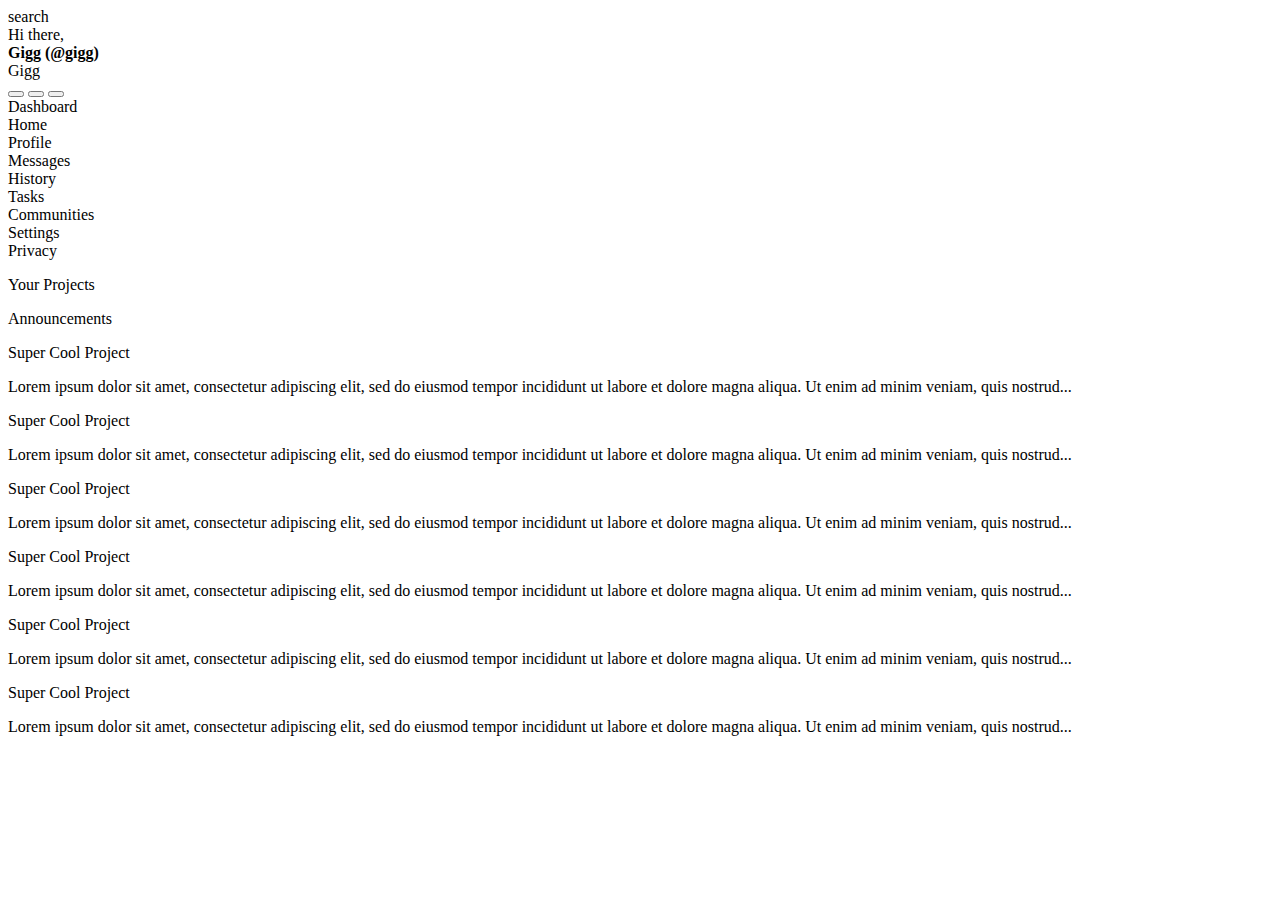
<file: index.html>
<!DOCTYPE html>
<html lang="en">
<head>
    <meta charset="UTF-8">
    <meta http-equiv="X-UA-Compatible" content="IE=edge">
    <meta name="viewport" content="width=device-width, initial-scale=1.0">
    <title>Admin Dashboard</title>
    
</head>
<body>


    <div class="header">
        <div class="leftcontainer">
            <div class="searchbar">search</div>
            <div class="welcome">Hi there, 
                <div class="welcomeTwo">
                    <strong>Gigg (@gigg)</strong>
                </div>
            </div>
        </div>
        <div class="rightcontainer">
            <div class="user">Gigg</div>
            <button class="new"></button>
            <button class="upload"></button>
            <button class="share"></button>
        </div>
    </div>

    <div class="sidebar">
        <div class="dashboard">Dashboard</div>
        <div class="home">Home</div>
        <div class="profile">Profile</div>
        <div class="messages">Messages</div>
        <div class="history">History</div>
        <div class="tasks">Tasks</div>
        <div class="communities">Communities</div>
        <div class="settings">Settings</div>
        <div class="support">Privacy</div>
    </div>

    <div class="nav">
        <p class="yourProjects">Your Projects</p>
        <p class="announcements">Announcements</p>
    </div>

    <div class="projects">
        <div class="card">
            <p class="title">Super Cool Project</p>
            <p>Lorem ipsum dolor sit amet, consectetur adipiscing elit, sed do eiusmod tempor incididunt ut labore et dolore magna aliqua. Ut enim ad minim veniam, quis nostrud...</p>
        </div>
        <div class="card">
            <p class="title">Super Cool Project</p>
            <p>Lorem ipsum dolor sit amet, consectetur adipiscing elit, sed do eiusmod tempor incididunt ut labore et dolore magna aliqua. Ut enim ad minim veniam, quis nostrud...</p>
        </div>
        <div class="card">
            <p class="title">Super Cool Project</p>
            <p>Lorem ipsum dolor sit amet, consectetur adipiscing elit, sed do eiusmod tempor incididunt ut labore et dolore magna aliqua. Ut enim ad minim veniam, quis nostrud...</p>
        </div>
        <div class="card">
            <p class="title">Super Cool Project</p>
            <p>Lorem ipsum dolor sit amet, consectetur adipiscing elit, sed do eiusmod tempor incididunt ut labore et dolore magna aliqua. Ut enim ad minim veniam, quis nostrud...</p>
        </div>
        <div class="card">
            <p class="title">Super Cool Project</p>
            <p>Lorem ipsum dolor sit amet, consectetur adipiscing elit, sed do eiusmod tempor incididunt ut labore et dolore magna aliqua. Ut enim ad minim veniam, quis nostrud...</p>
        </div>
        <div class="card">
            <p class="title">Super Cool Project</p>
            <p>Lorem ipsum dolor sit amet, consectetur adipiscing elit, sed do eiusmod tempor incididunt ut labore et dolore magna aliqua. Ut enim ad minim veniam, quis nostrud...</p>
        </div>


    </div>

</body>
</html>
</file>
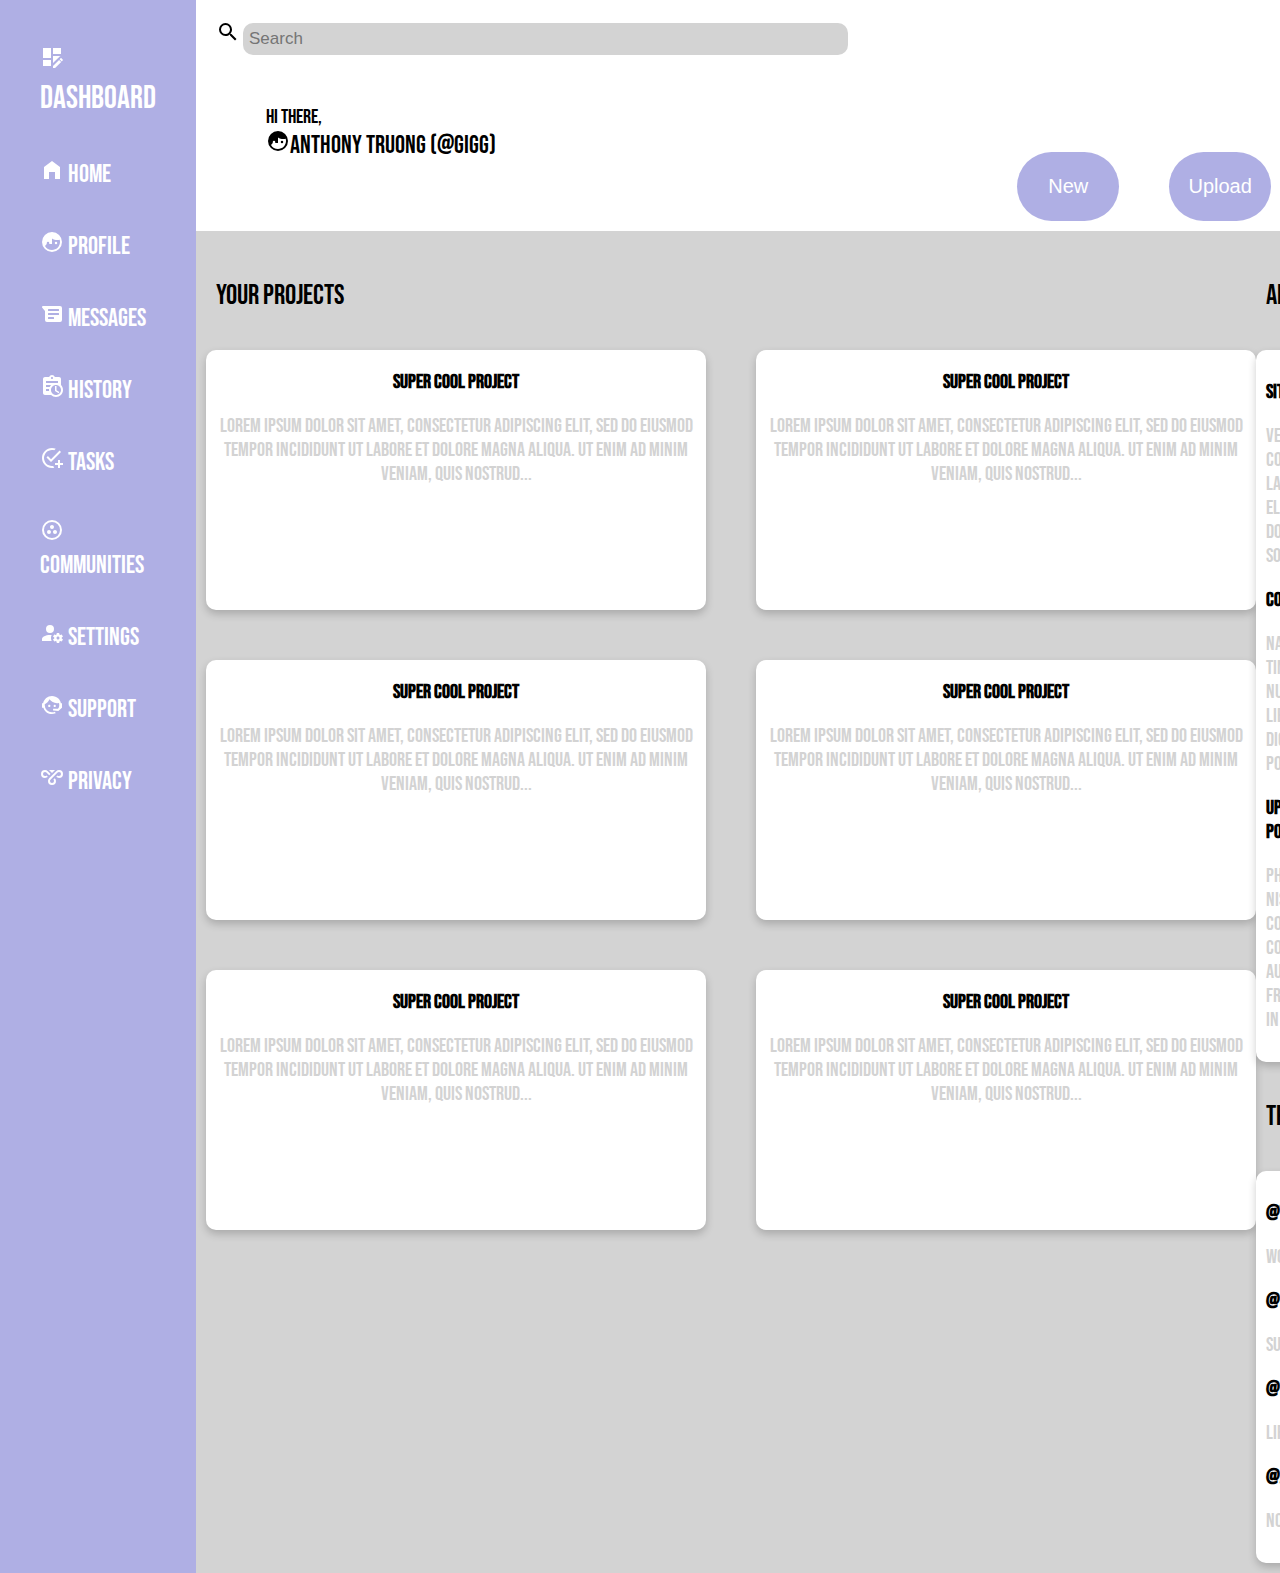
<file: grid.html>
<!DOCTYPE html>
<html lang="en">
<head>
    <meta charset="UTF-8">
    <meta http-equiv="X-UA-Compatible" content="IE=edge">
    <meta name="viewport" content="width=device-width, initial-scale=1.0">
    <title>Admin Dashboard</title>
    <link rel="stylesheet" href="style.css">
</head>
<body>

        <div class="container">
            <div class="header">
                <div class="searchBar"><svg style="width:24px;height:24px" viewBox="0 0 24 24">
                    <path fill="currentColor" d="M9.5,3A6.5,6.5 0 0,1 16,9.5C16,11.11 15.41,12.59 14.44,13.73L14.71,14H15.5L20.5,19L19,20.5L14,15.5V14.71L13.73,14.44C12.59,15.41 11.11,16 9.5,16A6.5,6.5 0 0,1 3,9.5A6.5,6.5 0 0,1 9.5,3M9.5,5C7,5 5,7 5,9.5C5,12 7,14 9.5,14C12,14 14,12 14,9.5C14,7 12,5 9.5,5Z" />
                </svg>
                    <input type="text" placeholder="Search">
                    
                    <div class="greeting">Hi there,
                        <div class="username"><svg style="width:24px;height:24px" viewBox="0 0 24 24">
                            <path fill="currentColor" d="M12,2A10,10 0 0,0 2,12A10,10 0 0,0 12,22A10,10 0 0,0 22,12A10,10 0 0,0 12,2M12,8.39C13.57,9.4 15.42,10 17.42,10C18.2,10 18.95,9.91 19.67,9.74C19.88,10.45 20,11.21 20,12C20,16.41 16.41,20 12,20C9,20 6.39,18.34 5,15.89L6.75,14V13A1.25,1.25 0 0,1 8,11.75A1.25,1.25 0 0,1 9.25,13V14H12M16,11.75A1.25,1.25 0 0,0 14.75,13A1.25,1.25 0 0,0 16,14.25A1.25,1.25 0 0,0 17.25,13A1.25,1.25 0 0,0 16,11.75Z" />
                        </svg>Anthony Truong (@gigg)</div>
                    </div>
                </div>


                <div class="rightHeader">
                    
                    <div class="userInfo">
                        <p class="titleSearch"><svg style="width:24px;height:24px" viewBox="0 0 24 24">
                            <path fill="currentColor" d="M12,1L3,5V11C3,16.55 6.84,21.74 12,23C17.16,21.74 21,16.55 21,11V5L12,1M12,5A3,3 0 0,1 15,8A3,3 0 0,1 12,11A3,3 0 0,1 9,8A3,3 0 0,1 12,5M17.13,17C15.92,18.85 14.11,20.24 12,20.92C9.89,20.24 8.08,18.85 6.87,17C6.53,16.5 6.24,16 6,15.47C6,13.82 8.71,12.47 12,12.47C15.29,12.47 18,13.79 18,15.47C17.76,16 17.47,16.5 17.13,17Z" />
                        </svg> Anthony Truong</p>
                    </div>
                    <div class="buttons">
                        <button class="new">New</button>
                        <button class="upload">Upload</button>
                        <button class="share">Share</button>
                    </div>
                </div>
                
            </div>

            <div class="sidebar">
                <div class="dashboard"><svg style="width:24px;height:24px" viewBox="0 0 24 24">
                    <path fill="currentColor" d="M21 13.1C20.9 13.1 20.7 13.2 20.6 13.3L19.6 14.3L21.7 16.4L22.7 15.4C22.9 15.2 22.9 14.8 22.7 14.6L21.4 13.3C21.3 13.2 21.2 13.1 21 13.1M19.1 14.9L13 20.9V23H15.1L21.2 16.9L19.1 14.9M21 9H13V3H21V9M13 18.06V11H21V11.1C20.24 11.1 19.57 11.5 19.19 11.89L13 18.06M11 13H3V3H11V13M11 21H3V15H11V21Z" />
                </svg> Dashboard</div>
                <div class="home"><svg style="width:24px;height:24px" viewBox="0 0 24 24">
                    <path fill="currentColor" d="M12,3L20,9V21H15V14H9V21H4V9L12,3Z" />
                </svg> Home</div>
                <div class="profile"><svg style="width:24px;height:24px" viewBox="0 0 24 24">
                    <path fill="currentColor" d="M12,2A10,10 0 0,0 2,12A10,10 0 0,0 12,22A10,10 0 0,0 22,12A10,10 0 0,0 12,2M12,8.39C13.57,9.4 15.42,10 17.42,10C18.2,10 18.95,9.91 19.67,9.74C19.88,10.45 20,11.21 20,12C20,16.41 16.41,20 12,20C9,20 6.39,18.34 5,15.89L6.75,14V13A1.25,1.25 0 0,1 8,11.75A1.25,1.25 0 0,1 9.25,13V14H12M16,11.75A1.25,1.25 0 0,0 14.75,13A1.25,1.25 0 0,0 16,14.25A1.25,1.25 0 0,0 17.25,13A1.25,1.25 0 0,0 16,11.75Z" />
                </svg> Profile</div>
                <div class="messages"><svg style="width:24px;height:24px" viewBox="0 0 24 24">
                    <path fill="currentColor" d="M20,20H7A2,2 0 0,1 5,18V8.94L2.23,5.64C2.09,5.47 2,5.24 2,5A1,1 0 0,1 3,4H20A2,2 0 0,1 22,6V18A2,2 0 0,1 20,20M8.5,7A0.5,0.5 0 0,0 8,7.5V8.5A0.5,0.5 0 0,0 8.5,9H18.5A0.5,0.5 0 0,0 19,8.5V7.5A0.5,0.5 0 0,0 18.5,7H8.5M8.5,11A0.5,0.5 0 0,0 8,11.5V12.5A0.5,0.5 0 0,0 8.5,13H18.5A0.5,0.5 0 0,0 19,12.5V11.5A0.5,0.5 0 0,0 18.5,11H8.5M8.5,15A0.5,0.5 0 0,0 8,15.5V16.5A0.5,0.5 0 0,0 8.5,17H13.5A0.5,0.5 0 0,0 14,16.5V15.5A0.5,0.5 0 0,0 13.5,15H8.5Z" />
                </svg> Messages</div>
                <div class="history"><svg style="width:24px;height:24px" viewBox="0 0 24 24">
                    <path fill="currentColor" d="M21 11.11V5C21 3.9 20.11 3 19 3H14.82C14.4 1.84 13.3 1 12 1S9.6 1.84 9.18 3H5C3.9 3 3 3.9 3 5V19C3 20.11 3.9 21 5 21H11.11C12.37 22.24 14.09 23 16 23C19.87 23 23 19.87 23 16C23 14.09 22.24 12.37 21 11.11M12 3C12.55 3 13 3.45 13 4S12.55 5 12 5 11 4.55 11 4 11.45 3 12 3M6 7H18V9H6V7M9.08 17H6V15H9.08C9.03 15.33 9 15.66 9 16S9.03 16.67 9.08 17M6 13V11H11.11C10.5 11.57 10.04 12.25 9.68 13H6M16 21C13.24 21 11 18.76 11 16S13.24 11 16 11 21 13.24 21 16 18.76 21 16 21M16.5 16.25L19.36 17.94L18.61 19.16L15 17V12H16.5V16.25Z" />
                </svg> History</div>
                <div class="tasks"><svg style="width:24px;height:24px" viewBox="0 0 24 24">
                    <path fill="currentColor" d="M14.3 21.7C13.6 21.9 12.8 22 12 22C6.5 22 2 17.5 2 12S6.5 2 12 2C13.3 2 14.6 2.3 15.8 2.7L14.2 4.3C13.5 4.1 12.8 4 12 4C7.6 4 4 7.6 4 12S7.6 20 12 20C12.4 20 12.9 20 13.3 19.9C13.5 20.6 13.9 21.2 14.3 21.7M7.9 10.1L6.5 11.5L11 16L21 6L19.6 4.6L11 13.2L7.9 10.1M18 14V17H15V19H18V22H20V19H23V17H20V14H18Z" />
                </svg> Tasks</div>
                <div class="communities"><svg style="width:24px;height:24px" viewBox="0 0 24 24">
                    <path fill="currentColor" d="M15,12C13.89,12 13,12.89 13,14A2,2 0 0,0 15,16A2,2 0 0,0 17,14C17,12.89 16.1,12 15,12M12,20A8,8 0 0,1 4,12A8,8 0 0,1 12,4A8,8 0 0,1 20,12A8,8 0 0,1 12,20M12,2A10,10 0 0,0 2,12A10,10 0 0,0 12,22A10,10 0 0,0 22,12A10,10 0 0,0 12,2M14,9C14,7.89 13.1,7 12,7C10.89,7 10,7.89 10,9A2,2 0 0,0 12,11A2,2 0 0,0 14,9M9,12A2,2 0 0,0 7,14A2,2 0 0,0 9,16A2,2 0 0,0 11,14C11,12.89 10.1,12 9,12Z" />
                </svg> Communities</div>
                <div class="settings"><svg style="width:24px;height:24px" viewBox="0 0 24 24">
                    <path fill="currentColor" d="M10 4A4 4 0 0 0 6 8A4 4 0 0 0 10 12A4 4 0 0 0 14 8A4 4 0 0 0 10 4M17 12C16.87 12 16.76 12.09 16.74 12.21L16.55 13.53C16.25 13.66 15.96 13.82 15.7 14L14.46 13.5C14.35 13.5 14.22 13.5 14.15 13.63L13.15 15.36C13.09 15.47 13.11 15.6 13.21 15.68L14.27 16.5C14.25 16.67 14.24 16.83 14.24 17C14.24 17.17 14.25 17.33 14.27 17.5L13.21 18.32C13.12 18.4 13.09 18.53 13.15 18.64L14.15 20.37C14.21 20.5 14.34 20.5 14.46 20.5L15.7 20C15.96 20.18 16.24 20.35 16.55 20.47L16.74 21.79C16.76 21.91 16.86 22 17 22H19C19.11 22 19.22 21.91 19.24 21.79L19.43 20.47C19.73 20.34 20 20.18 20.27 20L21.5 20.5C21.63 20.5 21.76 20.5 21.83 20.37L22.83 18.64C22.89 18.53 22.86 18.4 22.77 18.32L21.7 17.5C21.72 17.33 21.74 17.17 21.74 17C21.74 16.83 21.73 16.67 21.7 16.5L22.76 15.68C22.85 15.6 22.88 15.47 22.82 15.36L21.82 13.63C21.76 13.5 21.63 13.5 21.5 13.5L20.27 14C20 13.82 19.73 13.65 19.42 13.53L19.23 12.21C19.22 12.09 19.11 12 19 12H17M10 14C5.58 14 2 15.79 2 18V20H11.68A7 7 0 0 1 11 17A7 7 0 0 1 11.64 14.09C11.11 14.03 10.56 14 10 14M18 15.5C18.83 15.5 19.5 16.17 19.5 17C19.5 17.83 18.83 18.5 18 18.5C17.16 18.5 16.5 17.83 16.5 17C16.5 16.17 17.17 15.5 18 15.5Z" />
                </svg> Settings</div>
                <div class="support"><svg style="width:24px;height:24px" viewBox="0 0 24 24">
                    <path fill="currentColor" d="M18.72,14.76C19.07,13.91 19.26,13 19.26,12C19.26,11.28 19.15,10.59 18.96,9.95C18.31,10.1 17.63,10.18 16.92,10.18C13.86,10.18 11.15,8.67 9.5,6.34C8.61,8.5 6.91,10.26 4.77,11.22C4.73,11.47 4.73,11.74 4.73,12A7.27,7.27 0 0,0 12,19.27C13.05,19.27 14.06,19.04 14.97,18.63C15.54,19.72 15.8,20.26 15.78,20.26C14.14,20.81 12.87,21.08 12,21.08C9.58,21.08 7.27,20.13 5.57,18.42C4.53,17.38 3.76,16.11 3.33,14.73H2V10.18H3.09C3.93,6.04 7.6,2.92 12,2.92C14.4,2.92 16.71,3.87 18.42,5.58C19.69,6.84 20.54,8.45 20.89,10.18H22V14.67H22V14.69L22,14.73H21.94L18.38,18L13.08,17.4V15.73H17.91L18.72,14.76M9.27,11.77C9.57,11.77 9.86,11.89 10.07,12.11C10.28,12.32 10.4,12.61 10.4,12.91C10.4,13.21 10.28,13.5 10.07,13.71C9.86,13.92 9.57,14.04 9.27,14.04C8.64,14.04 8.13,13.54 8.13,12.91C8.13,12.28 8.64,11.77 9.27,11.77M14.72,11.77C15.35,11.77 15.85,12.28 15.85,12.91C15.85,13.54 15.35,14.04 14.72,14.04C14.09,14.04 13.58,13.54 13.58,12.91A1.14,1.14 0 0,1 14.72,11.77Z" />
                </svg> Support</div>
                <div class="privacy"><svg style="width:24px;height:24px" viewBox="0 0 24 24">
                    <path fill="currentColor" d="M9,5H15L12,8L9,5M10.5,14.66C10.2,15 10,15.5 10,16A2,2 0 0,0 12,18A2,2 0 0,0 14,16C14,15.45 13.78,14.95 13.41,14.59L14.83,13.17C15.55,13.9 16,14.9 16,16A4,4 0 0,1 12,20A4,4 0 0,1 8,16C8,14.93 8.42,13.96 9.1,13.25L9.09,13.24L16.17,6.17V6.17C16.89,5.45 17.89,5 19,5A4,4 0 0,1 23,9A4,4 0 0,1 19,13C17.9,13 16.9,12.55 16.17,11.83L17.59,10.41C17.95,10.78 18.45,11 19,11A2,2 0 0,0 21,9A2,2 0 0,0 19,7C18.45,7 17.95,7.22 17.59,7.59L10.5,14.66M6.41,7.59C6.05,7.22 5.55,7 5,7A2,2 0 0,0 3,9A2,2 0 0,0 5,11C5.55,11 6.05,10.78 6.41,10.41L7.83,11.83C7.1,12.55 6.1,13 5,13A4,4 0 0,1 1,9A4,4 0 0,1 5,5C6.11,5 7.11,5.45 7.83,6.17V6.17L10.59,8.93L9.17,10.35L6.41,7.59Z" />
                </svg> Privacy</div>
            </div>


            <div class="project">
                <div class="cardContainer">
                    <p class="yourProjects">Your Projects</p>
                    <div class="projectCards">
                        <div class="card">
                            <p class="title">Super Cool Project</p>
                            <p>Lorem ipsum dolor sit amet, consectetur adipiscing elit, sed do eiusmod tempor incididunt ut labore et dolore magna aliqua. Ut enim ad minim veniam, quis nostrud...</p>
                        </div>
                        <div class="card">
                            <p class="title">Super Cool Project</p>
                            <p>Lorem ipsum dolor sit amet, consectetur adipiscing elit, sed do eiusmod tempor incididunt ut labore et dolore magna aliqua. Ut enim ad minim veniam, quis nostrud...</p>
                        </div>
                        <div class="card">
                            <p class="title">Super Cool Project</p>
                            <p>Lorem ipsum dolor sit amet, consectetur adipiscing elit, sed do eiusmod tempor incididunt ut labore et dolore magna aliqua. Ut enim ad minim veniam, quis nostrud...</p>
                        </div>
                        <div class="card">
                            <p class="title">Super Cool Project</p>
                            <p>Lorem ipsum dolor sit amet, consectetur adipiscing elit, sed do eiusmod tempor incididunt ut labore et dolore magna aliqua. Ut enim ad minim veniam, quis nostrud...</p>
                        </div>
                        <div class="card">
                            <p class="title">Super Cool Project</p>
                            <p>Lorem ipsum dolor sit amet, consectetur adipiscing elit, sed do eiusmod tempor incididunt ut labore et dolore magna aliqua. Ut enim ad minim veniam, quis nostrud...</p>
                        </div>
                        <div class="card">
                            <p class="title">Super Cool Project</p>
                            <p>Lorem ipsum dolor sit amet, consectetur adipiscing elit, sed do eiusmod tempor incididunt ut labore et dolore magna aliqua. Ut enim ad minim veniam, quis nostrud...</p>
                        </div>
                    </div>
                    
                </div>

                
                <div class="announceContainer">
                    <p class="announcements">Announcements</p>
                    <div class="announceCard">
                        <p class="title">Site Maintenance</p>
                        <p>Vestibulum condimentum tellus lacus, in accumsan
                            elit maximus ac. Donec hendrerit sodales congue...</p>
                    
                        <p class="title">Community Share Day</p>
                        <p>
                            Nam vel lectus, tincidunt, rutrum nulla eu, ornare libero.
                        Aliquam dictum accumsan porttitor...
                        </p>
                        <p class="title">Updated Privacy Policy</p>
                        <p>Phasellus efficitur nisi eget elit consectetur, eget
                            condimentum ante auctor. Cras fringilla sagittis sem in
                            mattis...
                        </p>
                    </div>

                    <div class="trendingContainer">
                        <p class="trending">Trending</p>
                        <div class="announceCard">
                            <p class="title">@tegan</p>
                            <p>World Peace Builder</p>
                            <p class="title">@morgan</p>
                            <p>Super Cool Project</p>
                            <p class="title">@kendall</p>
                            <p>Life Changing App</p>
                            <p class="title">@alex</p>
                            <p>No Traffic Maker</p>
        
                        </div>
                    </div>
                </div>

                
                
                
            </div>
        </div>
   

</body>
</html>
</file>
<file: style.css>
@font-face {
    src: url(bebasnue.ttf);
    font-family: bebas;
}

body {
    font-family: bebas;
    margin: 0;
    padding: 0;
}

.container {
    display: grid;
    grid-template-columns: 1fr 5fr;
    
}
.header {
    background-color: white;
    color: black;
    font-size: 20px;
    padding: 10px;
}

.sidebar, .project {
    background-color: rgb(175, 175, 228);
    color: black;
    font-size: 20px;
    text-align: center;
    padding: 10px;
    /* border: 2px solid black; */
}



.project {
    background-color: lightgray;
    grid-column: 2 / 2;
    display: grid;
    grid-template-columns: 5fr 2fr;
}
.cardContainer {
    grid-column: 1 / 2;
}
.projectCards {
    display: grid;
    grid-template-columns: 500px 500px;
    grid-template-rows: 260px 260px 260px;
    gap: 50px;
}


.announcements, .trending, .yourProjects {
    text-align: left;
    font-size: 28px;
    padding: 10px;
}

.announceContainer {
    grid-column: 2 / 3;
    grid-row: 1 / 3;
    display: grid;
}


.announceCard {
    box-shadow: 0 4px 8px 0 rgba(0, 0, 0, 0.2);
    background-color: white;
    color: lightgray;
    border-radius: 10px;
    text-align: left;
    padding: 10px;
}



.card {
    box-shadow: 0 4px 8px 0 rgba(0, 0, 0, 0.2);
    background-color: white;
    color: lightgray;
    border-radius: 10px;
}
.title {
    color: black;
    font-weight: 700;
}

.sidebar {
    font-size: 25px;
    padding: 5px;
    grid-column: 1 / 1;
    grid-row: 1 / 4;
    text-align: left;
    padding: 20px;
}
.dashboard {
    padding: 20px;
    font-size: 32px;
    color: white;
}






.home, .profile, .messages, .history,
.tasks, .communities, .settings, .support , .privacy {
    padding: 20px;
    color: white;
}

.top {
    display: grid;
    grid-template-columns: 3fr 1fr;
    
}


.header {
    display: grid;
    grid-template-columns: 2fr 1fr;
}

.searchBar input[type=text] {
    background-color: lightgray;
    border-radius: 10px;
    padding: 6px;
    
    border: none;
    font-size: 17px;

    width: 75%;
}   

.searchBar {
    grid-column: 1 / 2;
    padding: 10px;
}

.greeting {
    padding: 50px;
    text-align: left;
}
.username {
    font-size: 25px;
    text-align: left;
}

.rightHeader {
    text-align: right;
    display: grid;
}
.userInfo {
    grid-row: 2 / 3;
}
.buttons {
    grid-row: 3 / 3;
    display: grid;
    grid-template-columns: 1fr 1fr 1fr;
    gap: 50px;

}

button {
    border-radius: 40px;
    background-color: rgb(175, 175, 228);
    color: white;
    border: none;
    padding: 5px;
    font-size: 20px;

}
</file>
